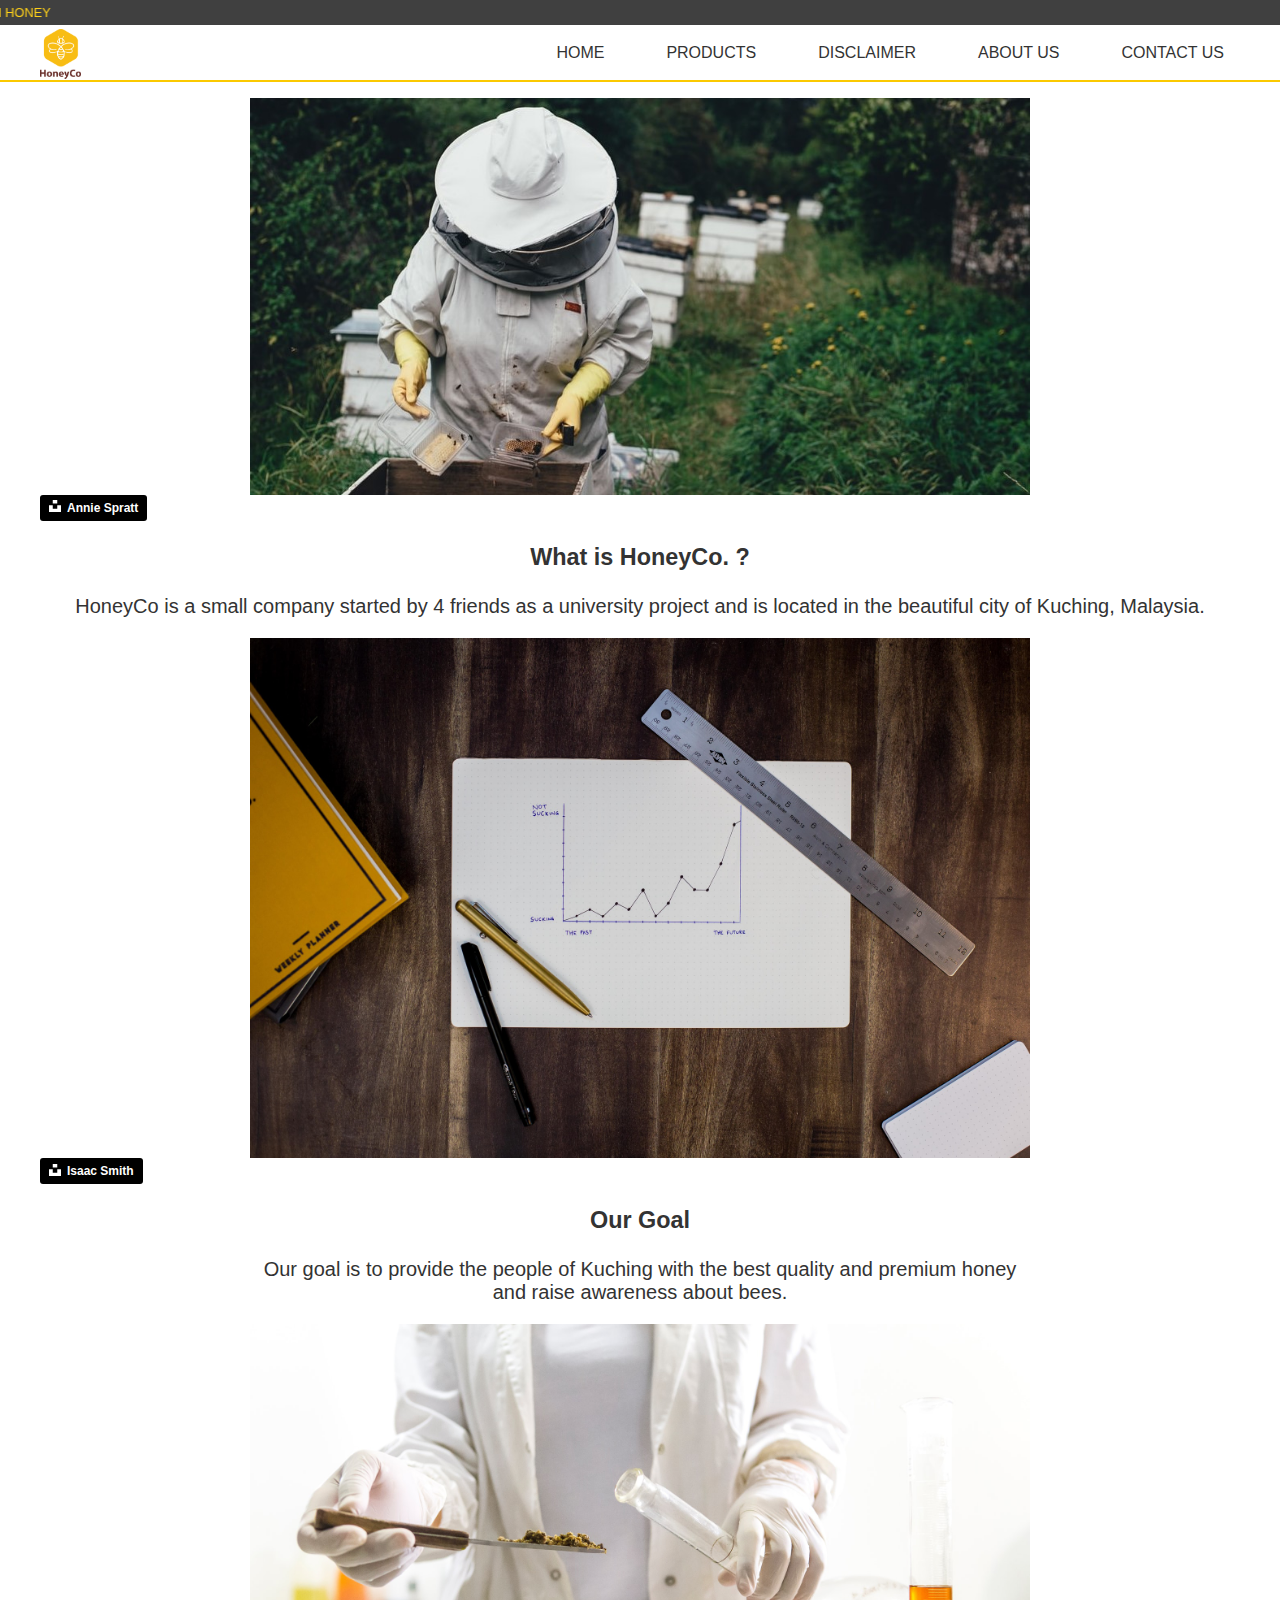
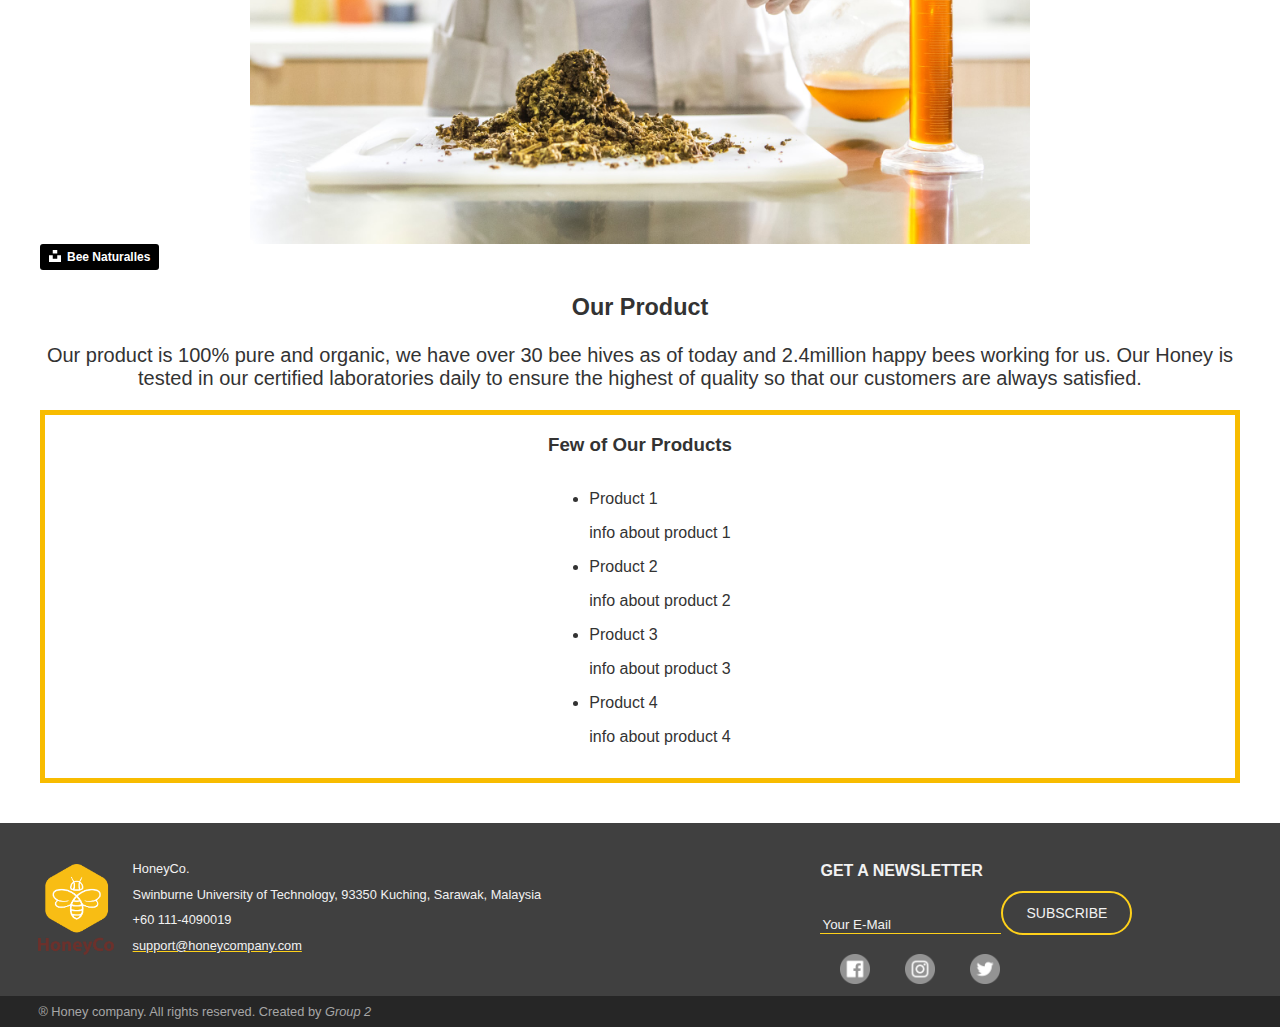
<file: Homepage/index.html>
<!DOCTYPE html>
<html lang="en">
	<head>
		<title>HoneyCo.</title> 
		<link rel="stylesheet" type="text/css" href="styles/layout.css" />
		<link rel="stylesheet" type="text/css" href="styles/images.css" />
		<meta charset="utf-8"/>
		<meta name="description" content="Basic HTML elements"/>
		<meta name="keywords" content="HTML5"/>
		<meta name="author" content="Ibrahim Naah Ahmed"/>
	</head>
	
	<body>
		<div class="container">
			<header>
				<div id="topbanner">
					<marquee behaviour="scroll" direction="right"><span class="marquee">Pure 100% Malaysian Honey</span></marquee>
				</div>
				<div id="navigation-banner">
					<a href="index.html">
						<img id="logo" src="img/logo.png" alt="logo" />
					</a>
					<nav class="nav-bar">	
						<a href="index.html">Home</a>
						<div class="dropdown">
							<button class="dropbtn">Products</button>
							<div class="dropdown-content">
							  <a href="product1.html">Product 1</a>
							  <a href="product2.html">Product 2</a>
							  <a href="product3.html">Product 3</a>
							  <a href="product4.html">Product 4</a>
							</div>
						</div>
						<a href="disclaimer.html">Disclaimer</a>
						<div class="dropdown">
							<button class="dropbtn">About Us </button>
							<div class="dropdown-content">
							  <a href="aboutme1.html">Masrur Rahman Zahin</a>
							  <a href="aboutme2.html">Syn Khai Ong</a>
							  <a href="aboutme3.html">Wei Ting Yong</a>
							  <a href="aboutme4.html">Ibrahim Naah Ahmed</a>
							</div>
						</div>
						<a href="enquiry.html">Contact Us</a>
					</nav>
				</div>	
			</header>
			
			<div class="content">
					
					<img id="hiveworker" src="img/hiveworker.jfif">
					<a id="honeypic" style="background-color:black;color:white;text-decoration:none;padding:4px 6px;font-family:-apple-system, BlinkMacSystemFont, &quot;San Francisco&quot;, &quot;Helvetica Neue&quot;, Helvetica, Ubuntu, Roboto, Noto, &quot;Segoe UI&quot;, Arial, sans-serif;font-size:12px;font-weight:bold;line-height:1.2;display:inline-block;border-radius:3px" href="https://unsplash.com/@anniespratt?utm_medium=referral&amp;utm_campaign=photographer-credit&amp;utm_content=creditBadge" target="_blank" rel="noopener noreferrer" title="Download free do whatever you want high-resolution photos from Annie Spratt"><span style="display:inline-block;padding:2px 3px"><svg xmlns="http://www.w3.org/2000/svg" style="height:12px;width:auto;position:relative;vertical-align:middle;top:-2px;fill:white" viewBox="0 0 32 32"><title>unsplash-logo</title><path d="M10 9V0h12v9H10zm12 5h10v18H0V14h10v9h12v-9z"></path></svg></span><span style="display:inline-block;padding:2px 3px">Annie Spratt</span></a>
				<div class="paras" id="wihoney">
					<h3 >What is HoneyCo. ?</h3>
					<p>HoneyCo is a small company started by 4 friends as a university project 
					and is located in the beautiful city of Kuching, Malaysia.  </p>
				</div>	
					
					<img id="goal" src="img/goal.jpg">
					<a style="background-color:black;color:white;text-decoration:none;padding:4px 6px;font-family:-apple-system, BlinkMacSystemFont, &quot;San Francisco&quot;, &quot;Helvetica Neue&quot;, Helvetica, Ubuntu, Roboto, Noto, &quot;Segoe UI&quot;, Arial, sans-serif;font-size:12px;font-weight:bold;line-height:1.2;display:inline-block;border-radius:3px" href="https://unsplash.com/@isaacmsmith?utm_medium=referral&amp;utm_campaign=photographer-credit&amp;utm_content=creditBadge" target="_blank" rel="noopener noreferrer" title="Download free do whatever you want high-resolution photos from Isaac Smith"><span style="display:inline-block;padding:2px 3px"><svg xmlns="http://www.w3.org/2000/svg" style="height:12px;width:auto;position:relative;vertical-align:middle;top:-2px;fill:white" viewBox="0 0 32 32"><title>unsplash-logo</title><path d="M10 9V0h12v9H10zm12 5h10v18H0V14h10v9h12v-9z"></path></svg></span><span style="display:inline-block;padding:2px 3px">Isaac Smith</span></a>
				<div class="paras" id="goal">
					<h3>Our Goal</h3>
					<p>Our goal is to provide the people of Kuching with the best quality and premium honey and raise awareness about bees.</p>
				</div>
					
					<img id="lab" src="img/lab.jpg">
					<a style="background-color:black;color:white;text-decoration:none;padding:4px 6px;font-family:-apple-system, BlinkMacSystemFont, &quot;San Francisco&quot;, &quot;Helvetica Neue&quot;, Helvetica, Ubuntu, Roboto, Noto, &quot;Segoe UI&quot;, Arial, sans-serif;font-size:12px;font-weight:bold;line-height:1.2;display:inline-block;border-radius:3px" href="https://unsplash.com/@beenaturalles?utm_medium=referral&amp;utm_campaign=photographer-credit&amp;utm_content=creditBadge" target="_blank" rel="noopener noreferrer" title="Download free do whatever you want high-resolution photos from Bee Naturalles"><span style="display:inline-block;padding:2px 3px"><svg xmlns="http://www.w3.org/2000/svg" style="height:12px;width:auto;position:relative;vertical-align:middle;top:-2px;fill:white" viewBox="0 0 32 32"><title>unsplash-logo</title><path d="M10 9V0h12v9H10zm12 5h10v18H0V14h10v9h12v-9z"></path></svg></span><span style="display:inline-block;padding:2px 3px">Bee Naturalles</span></a>
				<div class="paras" id="prod">	
					<h3>Our Product</h3>
						<p>Our product is 100% pure and organic, we have over 30 bee hives as
						of today and 2.4million happy bees working for us. Our Honey is tested in our certified 
						laboratories daily to ensure the highest of quality so that our customers are always satisfied.
						</p>
				</div>	
				
				<div class="product-info">	
							<h3>Few of Our Products</h3>
							<ul> <li href="product1.html">Product 1</li>
								<p>info about product 1<p>
							<li href="product1.html">Product 2</li>
								<p>info about product 2<p>
							<li href="product1.html">Product 3</li>
								<p>info about product 3<p>
							<li href="product1.html">Product 4</li>
								<p>info about product 4<p>
							</ul>
				</div>
			</div>
			
			
			<footer>
				<div id="footer-upper-banner">
					<div id="logo-footer">
						<img src="img/logo.png" alt="logo" />
					</div>
				
					<div id="address">
						HoneyCo.<br/>
						Swinburne University of Technology, 93350 Kuching, Sarawak, Malaysia<br/>
						+60 111-4090019<br/>
						<a class="mail" href=mailto:"ibrahim.n.ahmed@gmail.com">support@honeycompany.com</a>
						</div>
					
					<div id="subscribe">
						<span id="newsletter">GET A NEWSLETTER</span>
						<!-- action set to homepage, since its not a fully functional website -->
						<form method="post" action="index.html"> 
								<label>
									<input id="input" type="email" name="Your E-mail" placeholder="Your E-Mail" maxlength="40" size="20"/>
								</label>
								<input class="button" id="subscribe_button" type="submit" value="SUBSCRIBE"/>
						</form>
						<div id="social-icons">
							<img class="social-icons" src="img/social-media/facebook.png" alt="facebook" hspace="20"/>
							<img class="social-icons" src="img/social-media/instagram.png" alt="instagram" hspace="20"/>
							<img class="social-icons" src="img/social-media/twitter.png" alt="twitter" hspace="20"/>
						</div>
					</div>
				</div>
				
				<div id="copy-rights-banner">
					<span id="copy-rights"> &reg Honey company. All rights reserved. Created by <em>Group 2</em></span>
					
				</div>
			</footer>
		</div>
	</body>
	
	
	
	
<html/>
</file>
<file: Homepage/styles/layout.css>
/*
filename: [StyleSheet for HomePage]
author: [Ibrahim Naah Ahmed]
created: [7-April-2020]
last modified: [19-April-2020]
description: [Style for main layout]
*/


* {font-family: Arial, sans-sarif, verdana, calibri;}
* {text-decoration: none;}

body{
	margin: 0;
	padding: 0;
	font-size: 1rem;
	color: #333333;
}

/* ---------------HEADER-STYLE--------------- */
header{
	float: top;
}

#topbanner{
	width: 100%;
	height: 25px;
	line-height: 25px;
	background-color: #404040;
	text-transform: uppercase;
	color: #ffd11a;
	font-size: 0.8rem;	
}

#navigation-banner{
	width: 100%;
	height: 55px;
	line-height: 55px;
	/* background-color: #fbc900; */
	border-bottom: 2px solid #fbc900;
}

#navigation-banner a{
	height: 13%;
	float: left;
}

#logo{
	padding-left: 2.5em;
	width: auto;
	vertical-align: middle;
	height: 50px;
}

.nav-bar{
	float: right;
}

.nav-bar a{
	text-align: right;
	vertical-align: middle;
	width: auto;
	display: inline-block;
	text-transform: uppercase;
	margin-right: 3.5em;
	color: #333333;
	font-family: arial, calabri;
}

.nav-bar a:hover, .dropdown:hover .dropbtn{
	text-decoration: underline;
	text-decoration-color: #404040;
}

.dropdown {	
	float: left;
	overflow: hidden;
}

.dropdown .dropbtn {
	font-size: inherit; 
	text-transform: uppercase;
	color: inherit;
	background-color: inherit;
	font-family: inherit;
	border: none;
	outline: none;
	margin-right: 3.5em;
}

.dropdown-content {
	font-size: 0.8rem;
	display: none;
	position: absolute;
	background-color: #404040;
	width: 190px;
	
	box-sizing: border-box;
	border: none;
	border-bottom: 2px solid #ffd11a;
	z-index: 1;
}

.dropdown-content a {
	padding-left: 10px;
	margin: 3px 3px;
	padding-right: 10px;
	float: none;
	color: white;
	display: block;
	text-align: left;
	width: 86.5%;
	line-height: 2.2rem;	
}

.dropdown-content a:hover {
	background-color: #b99400;
	text-decoration: none; 
}

.dropdown:hover .dropdown-content {
	display: block;
}


/* ---------------------FOOTER-STYLE ---------------------- */
footer {
	padding-top: 1%;
	height: 190px;
	clear: both;
	background-color: #404040;
	color: white;
	font-size: 0.8rem;
	color: #f2f2f2;	
}

#footer-upper-banner{
	padding: 0% 3%;
	line-height: 160px;
	float: top;
}

#logo-footer{
	width: 7%;
	float: left;
	margin-right: 10px;
}
#logo-footer img{
	width: 90%;
	vertical-align: middle;
	margin-bottom: 15px;
}

#address{
	margin-top: 20px;
	float: left;
	width: 40%;
	line-height: 2;
}

.mail{
	color: #f2f2f2;
	text-decoration: underline;
	text-decoration-color: #ffd11a;
}
.mail:hover{
	color: #ffd11a;
}

#subscribe{
	font-size: 1rem;
	margin-top: 19px;
	width: 35%;
	float: right;
	line-height: 2;
}

#newsletter{
	font-weight: bold;
	text-transform: uppercase;
}

#subscribe_button, .button{
	background: transparent;
	
	border-radius:25px;
	border-style:solid;
	border-color:#ffd11a;
	border-width:2px;
	
	padding:12px 23px;
	color:#f2f2f2;
	font-size: 14px;
	
	margin-top:4px;
}

#subscribe_button:hover {
	color:#404040;
	background:#ffd11a;
}

#input {
	background: #404040;
	color: #f2f2f2;
	box-sizing: border-box;
	border: none;
	border-bottom: 1px solid #ffd11a;
	
	float: left;
	margin-top: 29px;
}

#input::placeholder{
	color: #f2f2f2;
}

#social-icons{	
	line-height: 20px;
	width: 100%;
	margin-top: 4.5%;
	float: bottom;
}	

.social-icons{
	margin-right: 2.5%;
	vertical-align: middle;
	width:30px;
	height:30px;
}

.social-icons:hover{
	transform: scale(1.4);
}

#copy-rights-banner{
	clear:both;
	width: auto;
	line-height: 30px;
	padding: 0% 3%;
	background-color: #262626;
}

#copy-rights {
	text-align: left;
	vertical-align: middle;
	color: #a6a6a6;
	width: 47%;
}



/* ---------------- GENERAL RULES FOR MAIN CONTENT ---------------------- */
#body{
	background-color: #f2f2f2;
}

.content{
	padding: 1em 2.5em 2.5em 2.5em;
	text-align: justify;
}
</file>
<file: Homepage/styles/images.css>
/*
filename: [StyleSheet for HomePage]
author: [Ibrahim Naah Ahmed]
created: [7-April-2020]
last modified: [19-April-2020]
description: [Style for images]
*/

#hiveworker {
  display: block;
  width: 65%;
  margin-left: auto;
  margin-right: auto;
  height: auto;
}
#goal {
  display: block;
  width: 65%;
  margin-left: auto;
  margin-right: auto;
  height: auto;
}
#lab {
  display: block;
  width: 65%;
  margin-left: auto;
  margin-right: auto;
  height: auto;
}
.wihoney{
	text-align: center;
}

#honeypic{
	
}

.paras {
	text-align: center;
	font-size: 20px;
}

.product-info {
	text-align: Center;
	border-style: solid;
	border-color: #F8BC00;
	border-width: 5px 5px;
}


ul { display: inline-block; text-align: left; }
</file>
